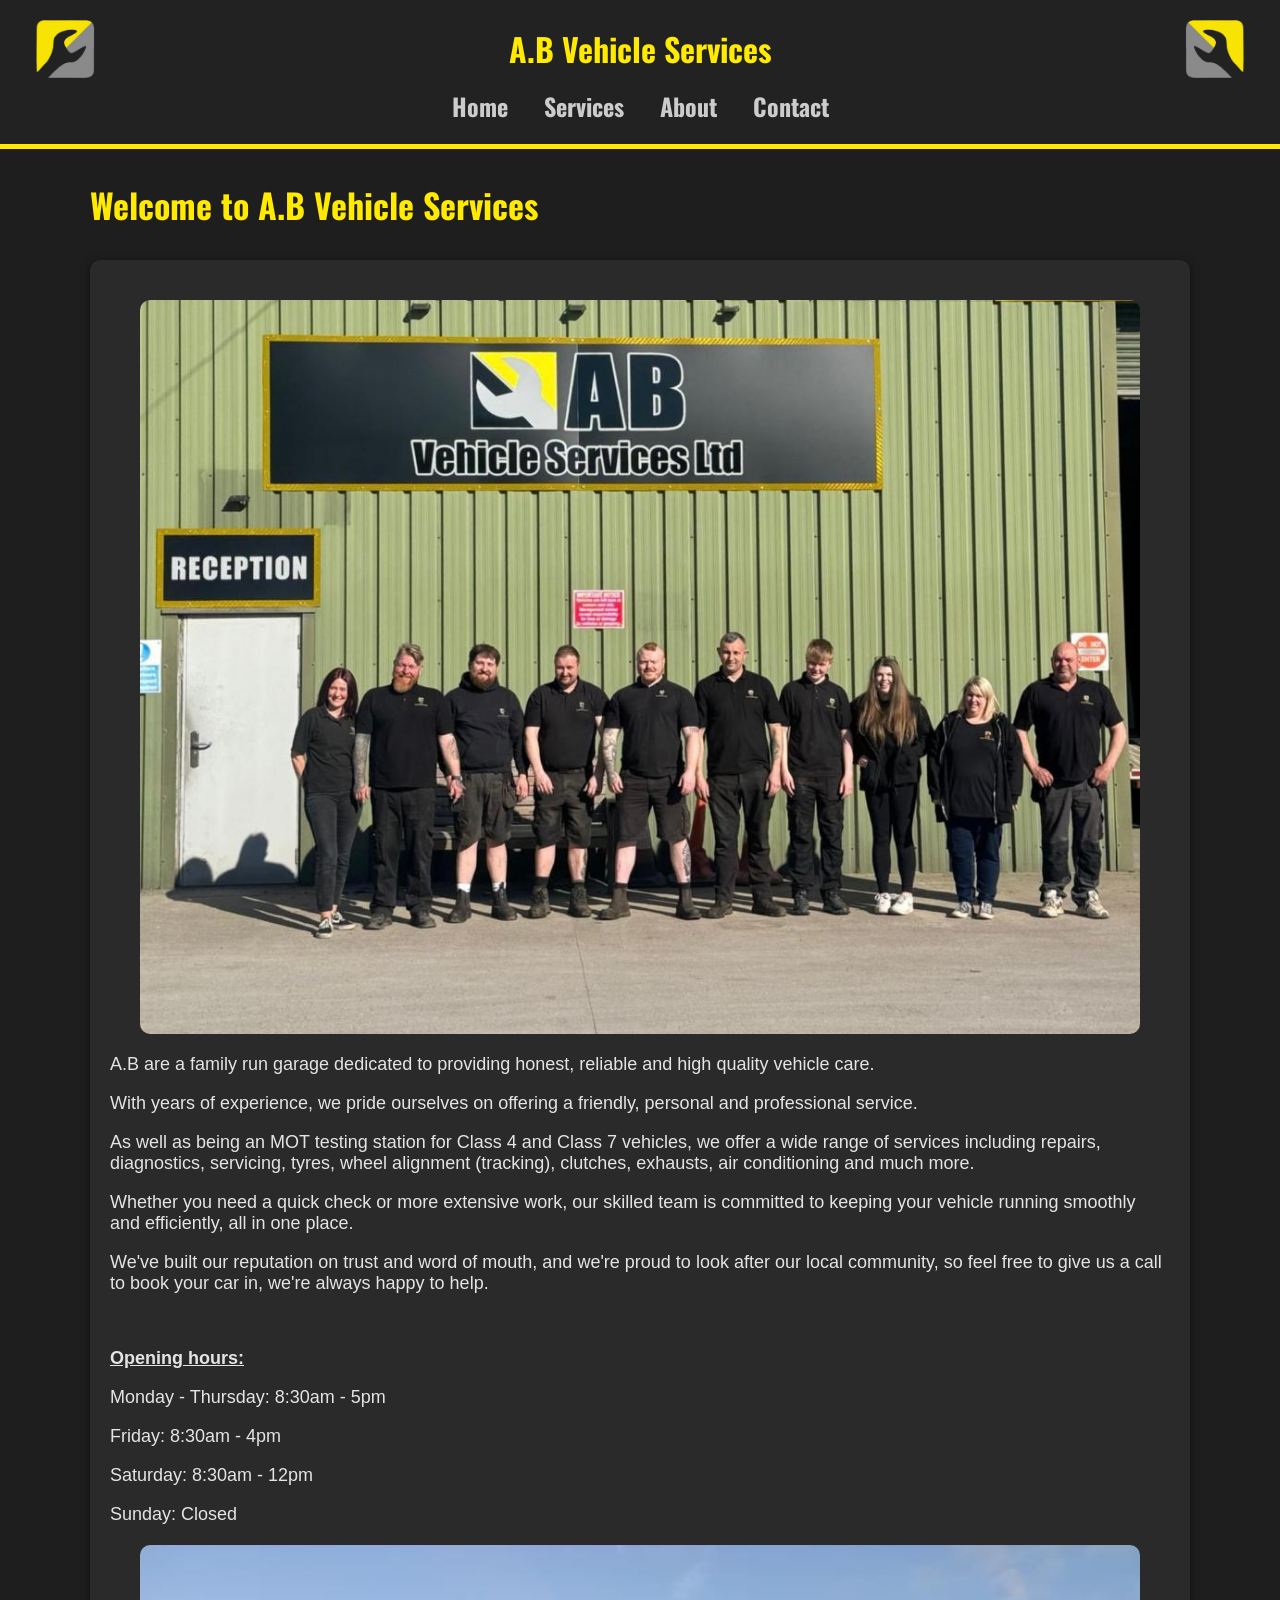
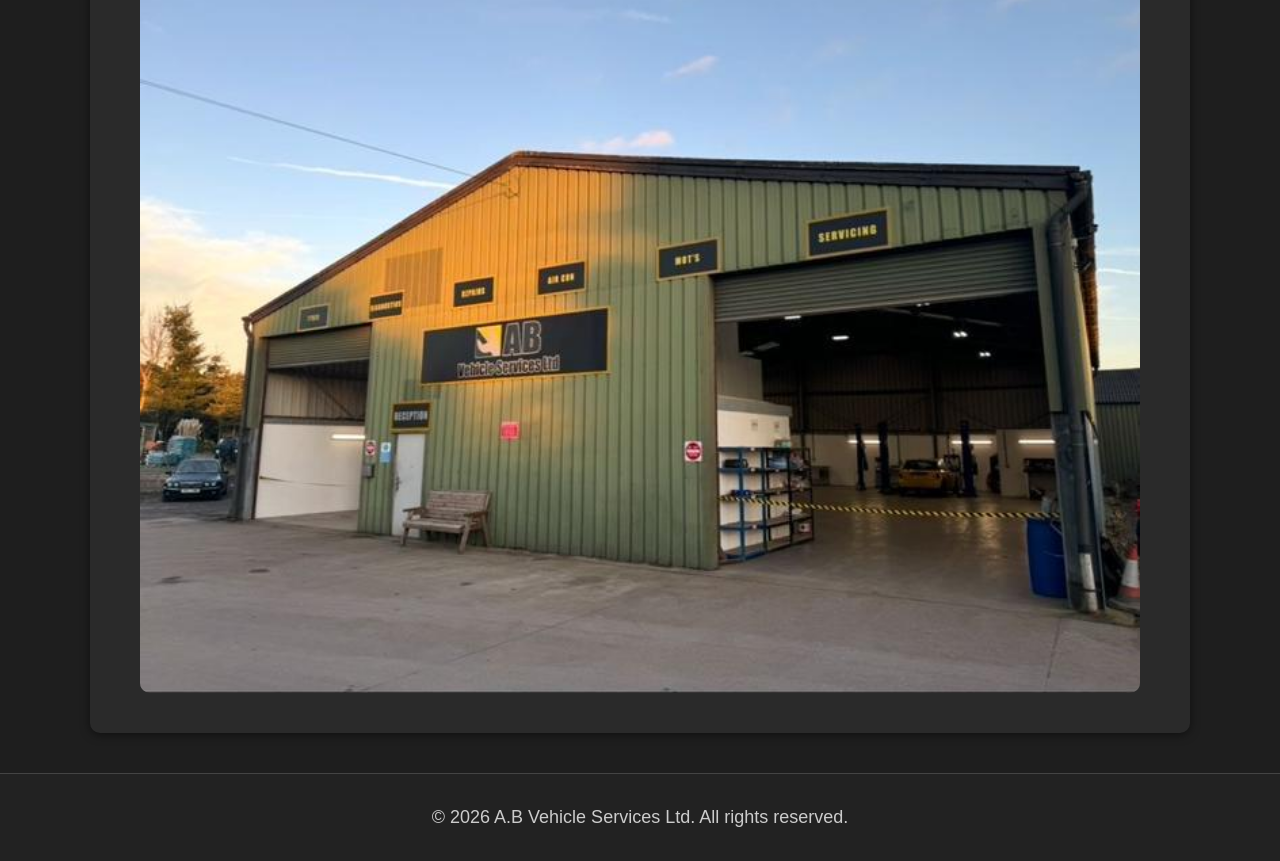
<file: index.html>
<!DOCTYPE html>
<html>
<head>
    <title>A.B. Vehicle Services</title>
    <link rel="stylesheet" href="styles.css">
    <meta name="viewport" content="width=device-width, initial-scale=1.0">

</head>
<link href="https://fonts.googleapis.com/css2?family=Oswald:wght@700&display=swap" rel="stylesheet">
<link href="https://fonts.googleapis.com/css2?family=OpenSans:wght@400;500&display=swap" rel="stylesheet">

<body>

    <header>

        <div class="header">
            <img src="ABlogo2.png" class="side-img">
            <h1 class="title">A.B Vehicle Services</h1>
            <img src="ABlogo.png" class="side-img">
        </div>
       
        <nav>
            <a href="index.html">Home</a>
            <a href="services.html">Services</a>
            <a href="about.html">About</a>
            <a href="contact.html">Contact</a>
        </nav>

    </header>

   <!-- HERO SECTION -->
<div class="container" id="home">
    <h2 class="page-title">Welcome to A.B Vehicle Services</h2>
    <div class="card">
        <img src="group.png" alt="Description of image" class="intro-image">
        <p>
            A.B are a family run garage dedicated to providing honest, reliable and high quality vehicle care.
        </p>
        <p>
        With years of experience, we pride ourselves on offering a friendly, personal and professional service.
        </p>
        <p>
        As well as being an MOT testing station for Class 4 and Class 7 vehicles, we offer a wide range of services including repairs, diagnostics, servicing, tyres, wheel alignment (tracking), clutches, exhausts, air conditioning and much more.
        </p>
        <p>
        Whether you need a quick check or more extensive work, our skilled team is committed to keeping your vehicle running smoothly and efficiently, all in one place.
        </p>
        <p>
        We've built our reputation on trust and word of mouth, and we're proud to look after our local community, so feel free to give us a call to book your car in, we're always happy to help.
        </p>
        <br>
        <p>
        <b><u>Opening hours:</u></b>
        </p>
        <p>
        Monday - Thursday: 8:30am - 5pm
        </p>
        <p>
        Friday: 8:30am - 4pm
        </p>
        <p>
        Saturday: 8:30am - 12pm
        </p>
        <p>
        Sunday: Closed
        </p>
        <img src="AB_EXT.png" alt="Description of image" class="intro-image">
    </div>
</div>
<footer class="footer">
    <p>© 2026 A.B Vehicle Services Ltd. All rights reserved.</p>
</footer>
</body>
</html>
</file>
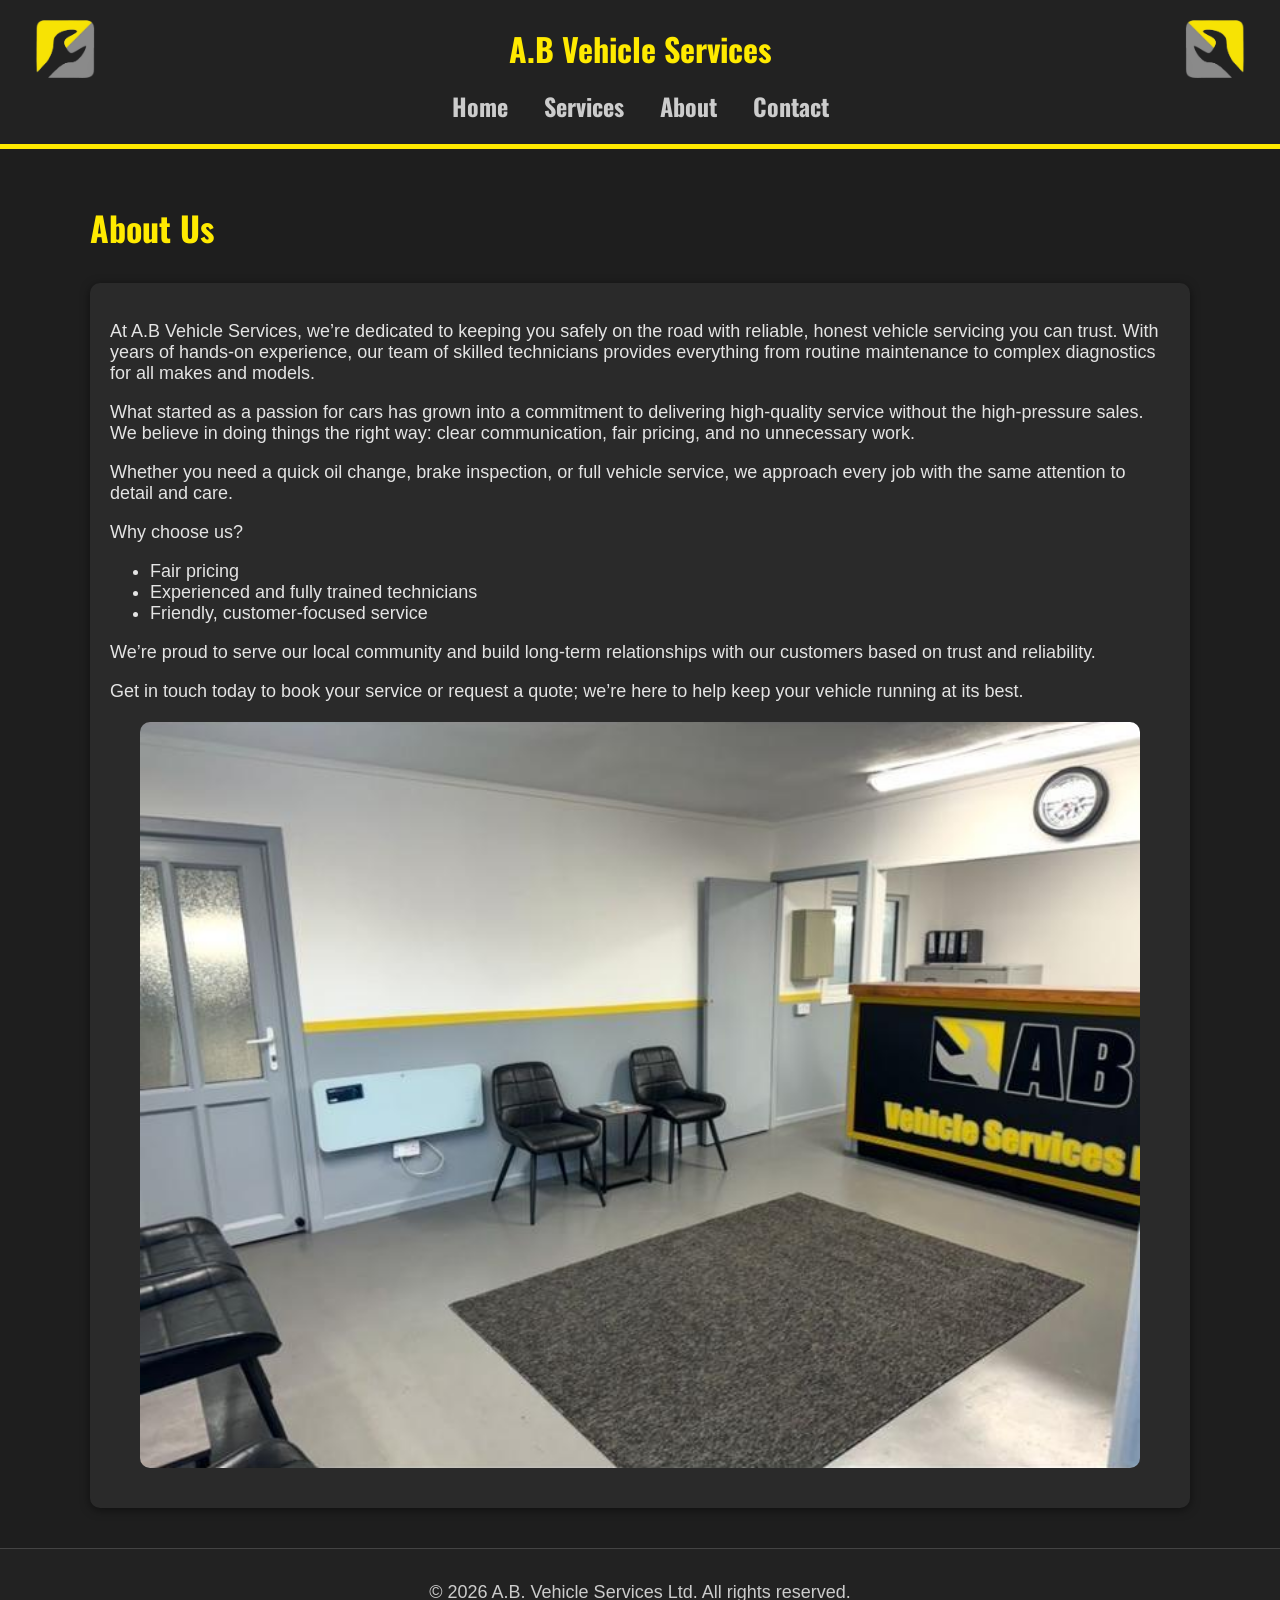
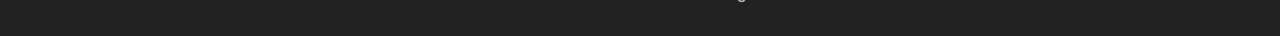
<file: about.html>
<!DOCTYPE html>
<html>
<head>
    <title>About - A.B. Vehicle Services</title>
    <meta name="viewport" content="width=device-width, initial-scale=1.0">

    <link rel="stylesheet" href="styles.css">
</head>

<link href="https://fonts.googleapis.com/css2?family=Oswald:wght@700&display=swap" rel="stylesheet">
<link href="https://fonts.googleapis.com/css2?family=OpenSans:wght@400;500&display=swap" rel="stylesheet">


<body>

<header>
         <div class="header">
            <img src="ABlogo2.png" class="side-img">
            <h1 class="title">A.B Vehicle Services</h1>
            <img src="ABlogo.png" class="side-img">
        </div>

    <nav>
        <a href="index.html">Home</a>
        <a href="services.html">Services</a>
        <a href="about.html">About</a>
        <a href="contact.html">Contact</a>
    </nav>
</header>

<div class="container" id="about">
    <h1 class="page-title">About Us</h1>
    <div class="card">
        <p> At A.B Vehicle Services, we’re dedicated to keeping you safely on the road with reliable, honest vehicle servicing you can trust. With years of hands-on experience, our team of skilled technicians provides everything from routine maintenance to complex diagnostics for all makes and models. </p>
        <p> What started as a passion for cars has grown into a commitment to delivering high-quality service without the high-pressure sales. We believe in doing things the right way: clear communication, fair pricing, and no unnecessary work. </p>
        <p> Whether you need a quick oil change, brake inspection, or full vehicle service, we approach every job with the same attention to detail and care. </p>
        <p> Why choose us? </p>
        <ul class="list">
            <li> Fair pricing </li>
            <li> Experienced and fully trained technicians </li>
            <li> Friendly, customer-focused service </li>
        </ul>
        <p> We’re proud to serve our local community and build long-term relationships with our customers based on trust and reliability. </p>
        <p> Get in touch today to book your service or request a quote; we’re here to help keep your vehicle running at its best. </p>
        <img src="AB_OFF.png" alt="Description of image" class="intro-image">
    </div>
</div>

<footer class="footer">
    <p>© 2026 A.B. Vehicle Services Ltd. All rights reserved.</p>
</footer>
</body>
</html>
</file>
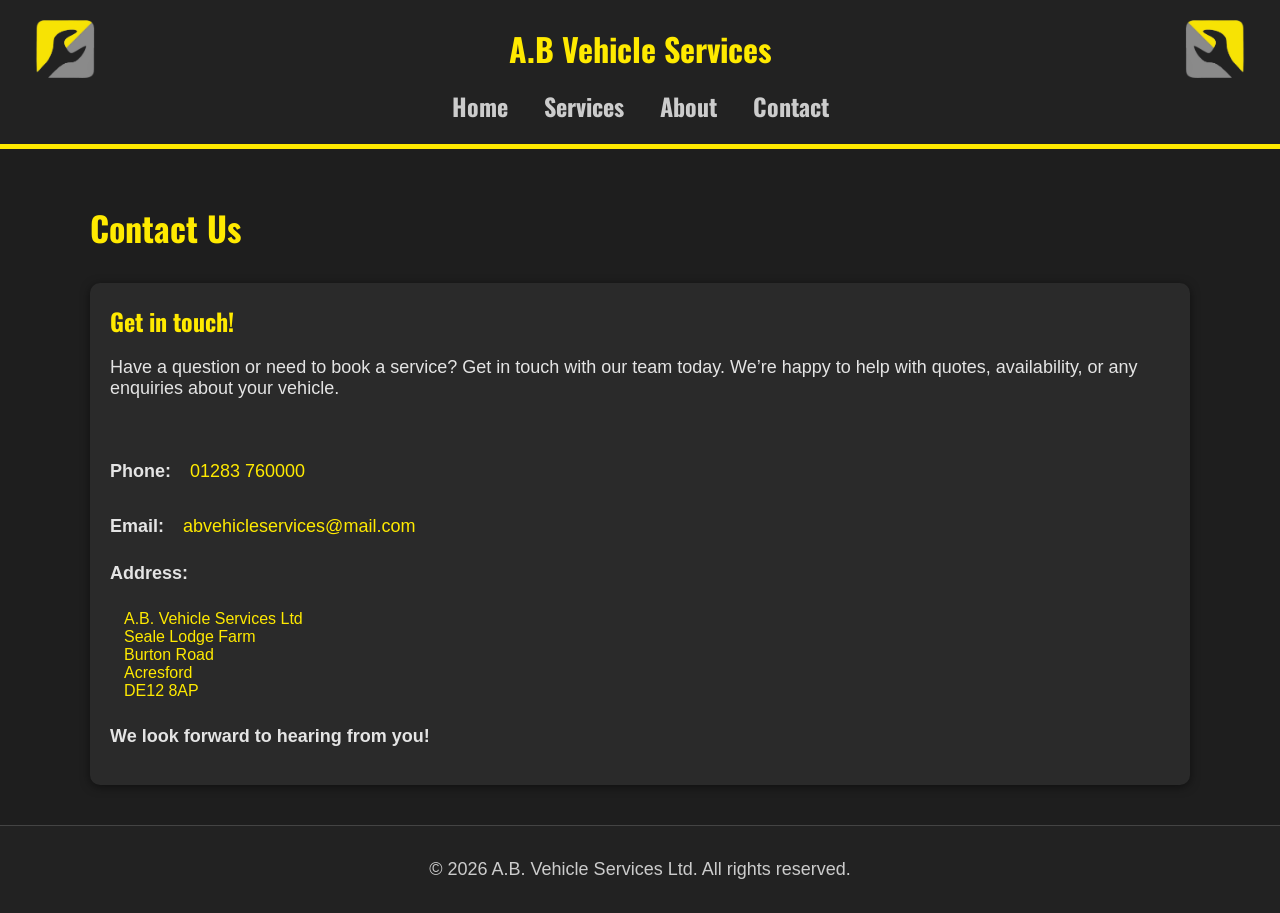
<file: contact.html>
<!DOCTYPE html>
<html>
<head>
    <title>Contact - A.B. Vehicle Services</title>
    <meta name="viewport" content="width=device-width, initial-scale=1.0">

    <link rel="stylesheet" href="styles.css">
</head>

<link href="https://fonts.googleapis.com/css2?family=Oswald:wght@700&display=swap" rel="stylesheet">
<link href="https://fonts.googleapis.com/css2?family=OpenSans:wght@400;500&display=swap" rel="stylesheet">


<body>

<header>
        <div class="header">
            <img src="ABlogo2.png" class="side-img">
            <h1 class="title">A.B Vehicle Services</h1>
            <img src="ABlogo.png" class="side-img">
        </div>

    <nav>
        <a href="index.html">Home</a>
        <a href="services.html">Services</a>
        <a href="about.html">About</a>
        <a href="contact.html">Contact</a>
    </nav>
</header>

<div class="container" id="contact">
    <h1 class="page-title">Contact Us</h1>
    <div class="card">  
        <h2> Get in touch! </h2>
        <p> Have a question or need to book a service? Get in touch with our team today. We’re happy to help with quotes, availability, or any enquiries about your vehicle. </p>
        <br>
        <p><strong>Phone:</strong> <a href="tel:01283 760000" class="phone"> 01283 760000</a></p>
        <p><strong>Email:</strong> <a href="mailto:abvehicleservices@mail.com" class="email"> abvehicleservices@mail.com</a></p>
        
        <p><strong> Address: </strong></p>
        <a href="https://maps.app.goo.gl/xmYuVkQC7DoTAZUq8" class="address" target="_blank">
        <div>A.B. Vehicle Services Ltd</div>
        <div>Seale Lodge Farm</div>
        <div>Burton Road</div>
        <div>Acresford</div>
        <div>DE12 8AP</div>
        </a>
        <br>
        <p><strong> We look forward to hearing from you! </strong></p>
    </div>
</div>

<footer class="footer">
    <p>© 2026 A.B. Vehicle Services Ltd. All rights reserved.</p>
</footer>
</body>
</html>
</file>
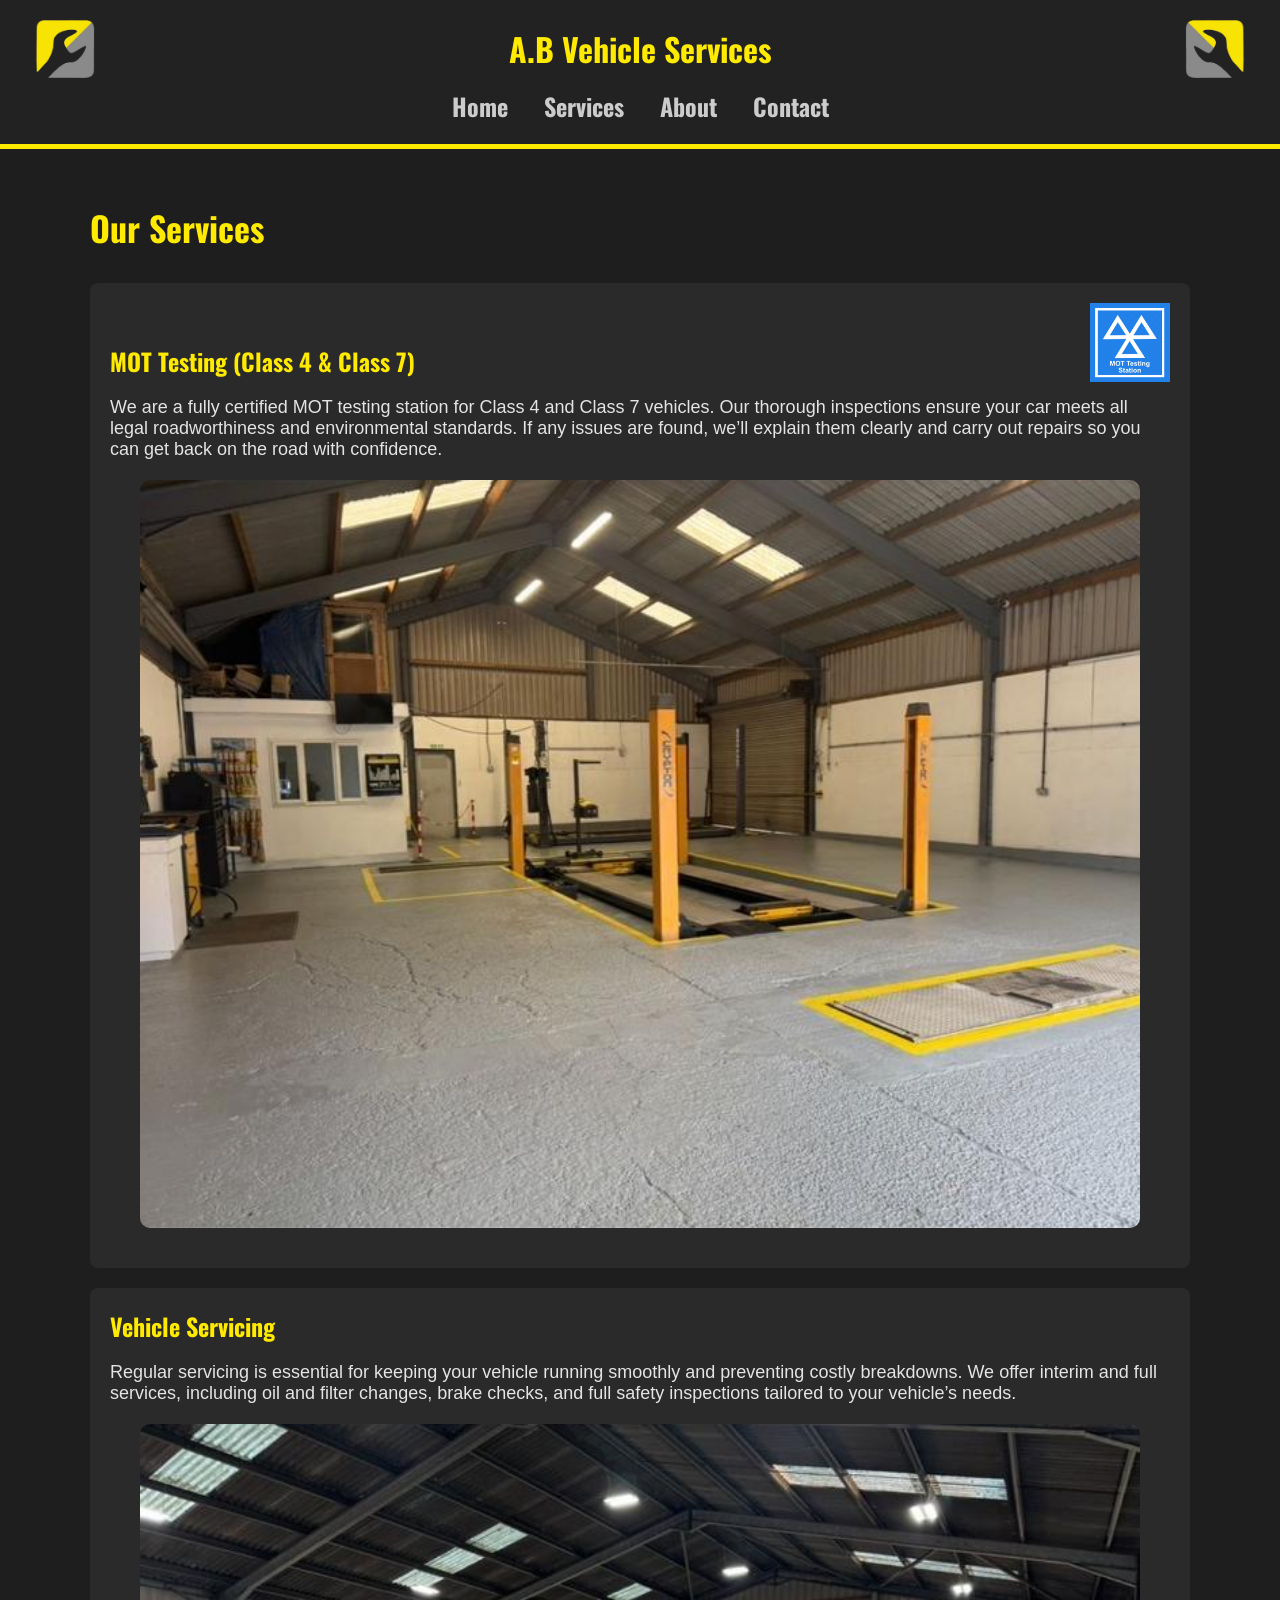
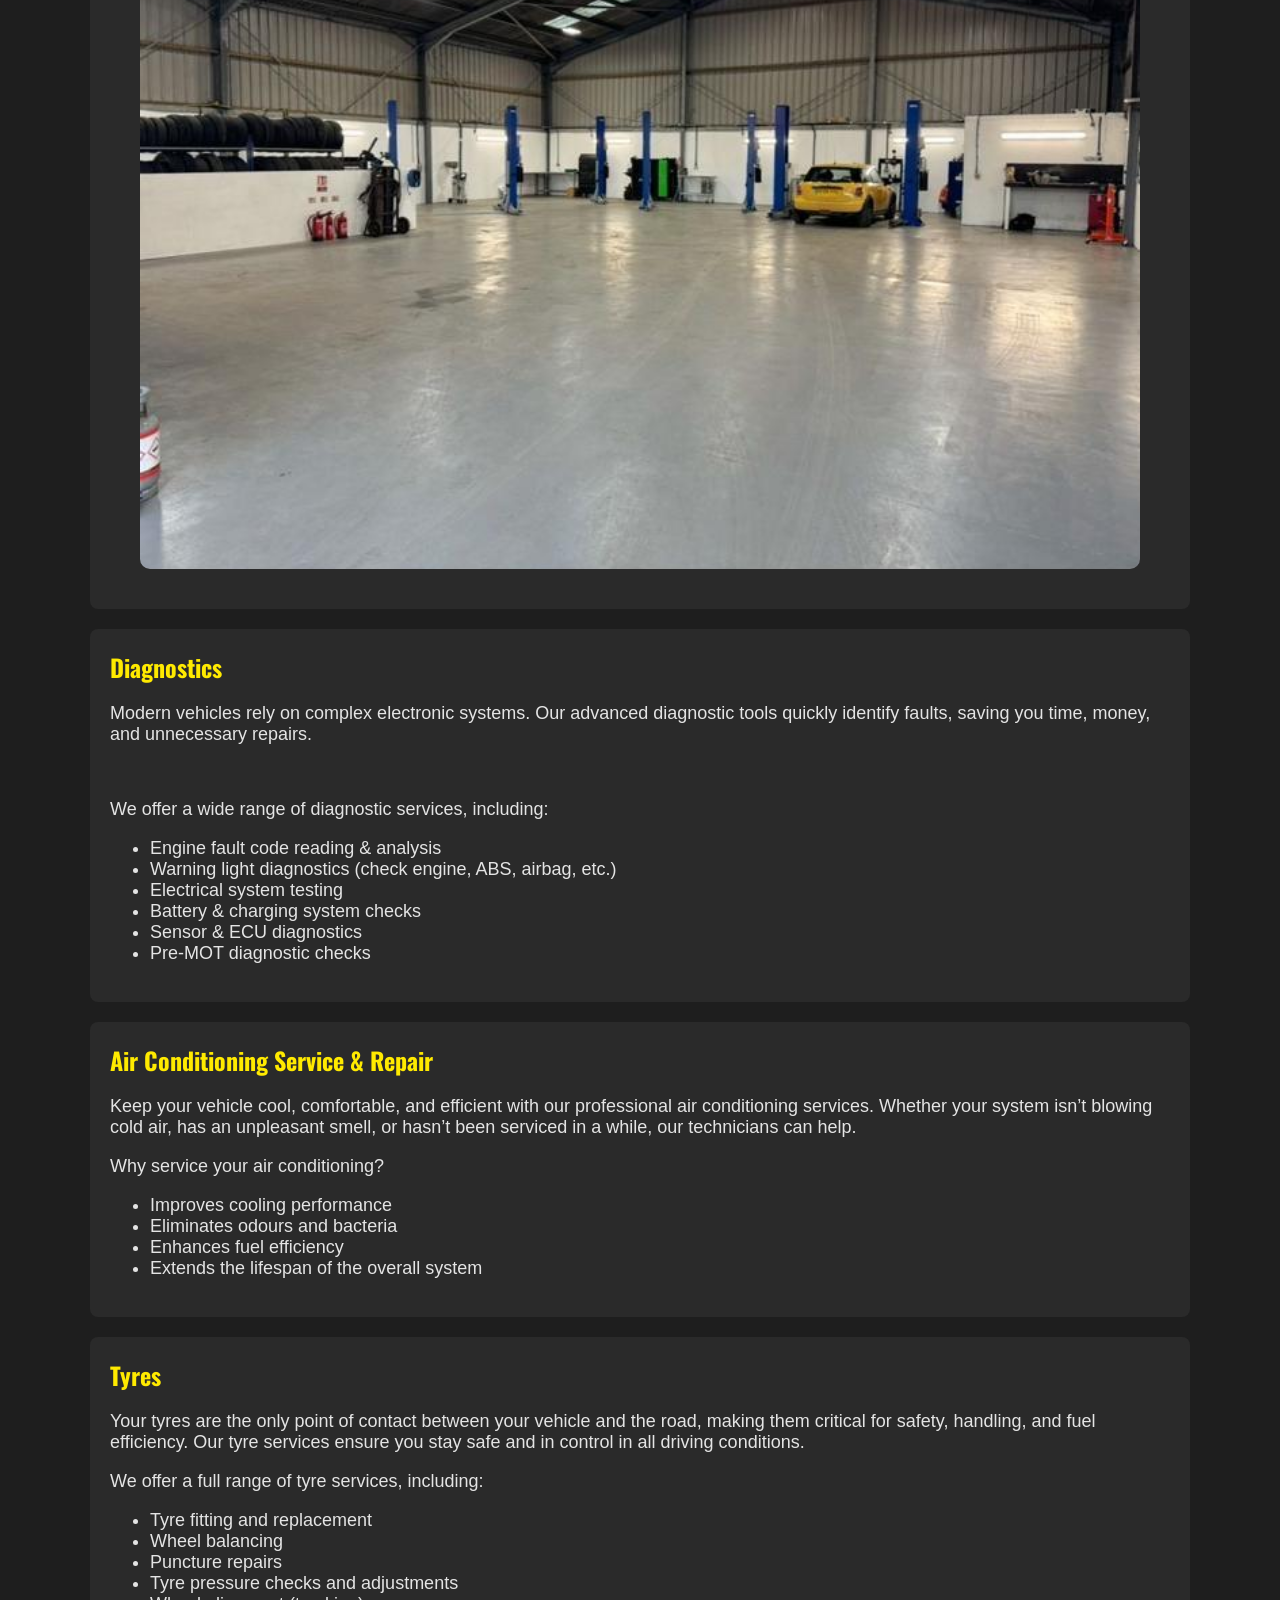
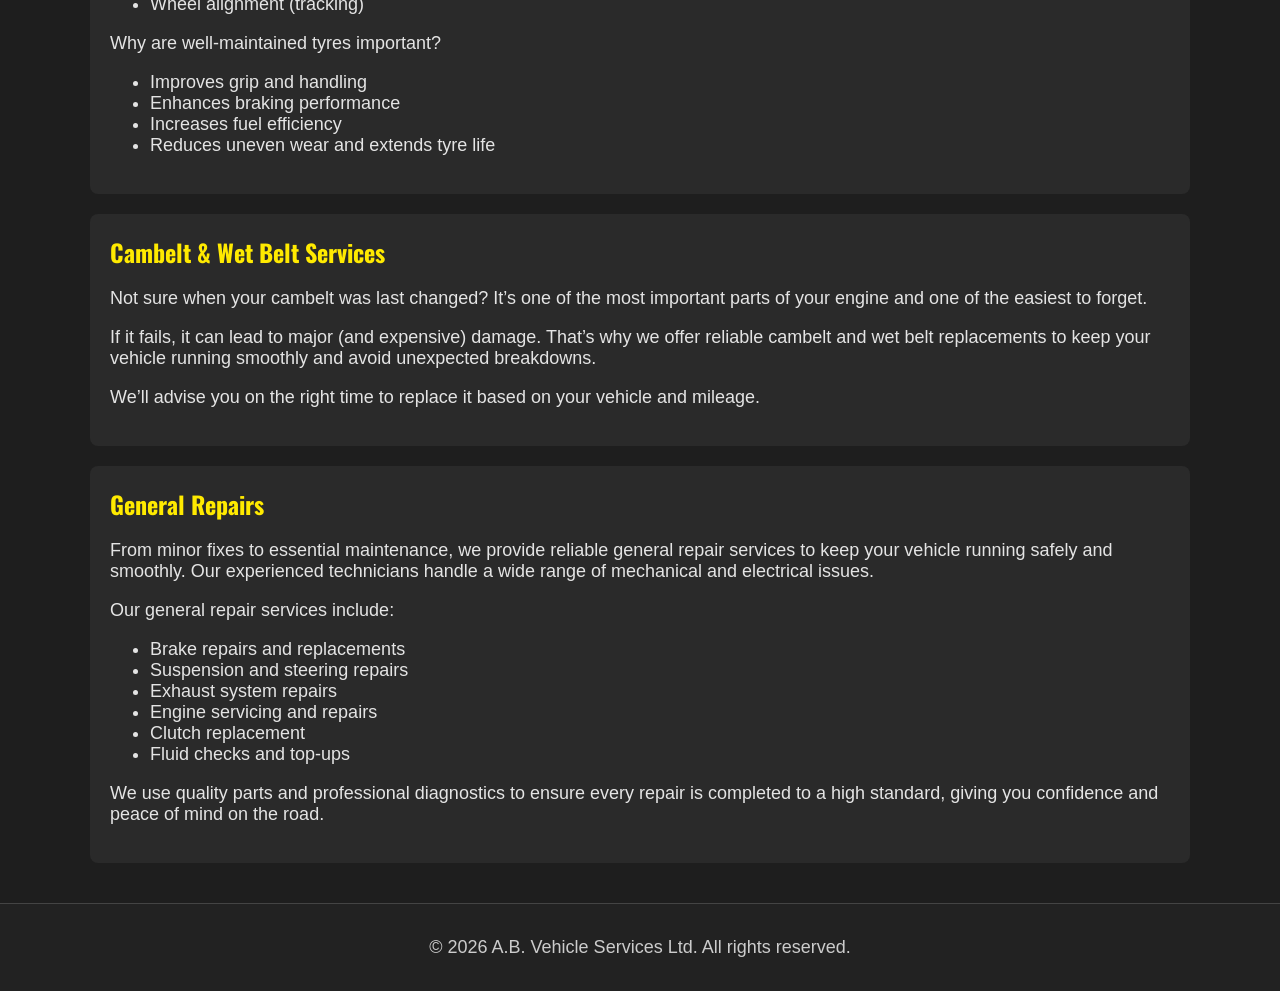
<file: services.html>
<!DOCTYPE html>
<html>
<head>

    <title>Services - A.B. Vehicle Services</title>
    <meta name="viewport" content="width=device-width, initial-scale=1.0">

    <link rel="stylesheet" href="styles.css">
</head>

<link href="https://fonts.googleapis.com/css2?family=Oswald:wght@700&display=swap" rel="stylesheet">
<link href="https://fonts.googleapis.com/css2?family=OpenSans:wght@400;500&display=swap" rel="stylesheet">


<body>

<header>
        <div class="header">
            <img src="ABlogo2.png" class="side-img">
            <h1 class="title">A.B Vehicle Services</h1>
            <img src="ABlogo.png" class="side-img">
        </div>

    <nav>
        <a href="index.html">Home</a>
        <a href="services.html">Services</a>
        <a href="about.html">About</a>
        <a href="contact.html">Contact</a>
    </nav>
</header>

<div class="container">

  <h1 class="page-title">Our Services</h1>
  

  <div class="services-grid">
    
    <!-- MOTs -->
    <div class="service-card"> 
      <div class="MOTCARD">
        <h2>MOT Testing (Class 4 & Class 7)</h2> 
        <img src="MOT_SIGN.png" alt="Description of image" class="MOTSIGN">
      </div>
      <p>We are a fully certified MOT testing station for Class 4 and Class 7 vehicles. Our thorough inspections ensure your car meets all legal roadworthiness and environmental standards. If any issues are found, we’ll explain them clearly and carry out repairs so you can get back on the road with confidence.</p>
      <img src="AB_MOT.png" alt="Description of image" class="intro-image">
    </div>
    
    <!-- Services -->
    <div class="service-card">
      <h2>Vehicle Servicing</h2>
      <p>Regular servicing is essential for keeping your vehicle running smoothly and preventing costly breakdowns. We offer interim and full services, including oil and filter changes, brake checks, and full safety inspections tailored to your vehicle’s needs.</p>
      <img src="AB_GAR.png" alt="Description of image" class="intro-image">
    </div>
    
    <!-- Diagnostic -->
    <div class="service-card">
      <h2> Diagnostics </h2>
      <p> Modern vehicles rely on complex electronic systems. Our advanced diagnostic tools quickly identify faults, saving you time, money, and unnecessary repairs.</p>
      <br>
      <p> We offer a wide range of diagnostic services, including: </p>
      <ul class="list">
        <li>Engine fault code reading &amp; analysis</li>
        <li>Warning light diagnostics (check engine, ABS, airbag, etc.)</li>
        <li>Electrical system testing</li>
        <li>Battery &amp; charging system checks</li>
        <li>Sensor &amp; ECU diagnostics</li>
        <li>Pre-MOT diagnostic checks</li>
      </ul>
    </div>
    
    <!-- Air con -->
    <div class="service-card">
      <h2> Air Conditioning Service &amp; Repair</h2>
      <p> Keep your vehicle cool, comfortable, and efficient with our professional air conditioning services. Whether your system isn’t blowing cold air, has an unpleasant smell, or hasn’t been serviced in a while, our technicians can help. </p>
      <p> Why service your air conditioning?</p>
      <ul class="list">
        <li> Improves cooling performance </li>
        <li> Eliminates odours and bacteria </li>
        <li> Enhances fuel efficiency </li>
        <li> Extends the lifespan of the overall system </li>
      </ul>
    </div>
    
    <!-- Tyres -->
    <div class="service-card">
      <h2>Tyres</h2>
      <p>Your tyres are the only point of contact between your vehicle and the road, making them critical for safety, handling, and fuel efficiency. Our tyre services ensure you stay safe and in control in all driving conditions.</p>
      <p>We offer a full range of tyre services, including:</p>
      <ul class="list">
        <li>Tyre fitting and replacement</li>
        <li>Wheel balancing</li>
        <li>Puncture repairs</li>
        <li>Tyre pressure checks and adjustments</li>
        <li>Wheel alignment (tracking)</li>
      </ul>
      <p>Why are well-maintained tyres important?</p>
      <ul class="list">
        <li>Improves grip and handling</li>
        <li>Enhances braking performance</li>
        <li>Increases fuel efficiency</li>
        <li>Reduces uneven wear and extends tyre life</li>
      </ul>
    </div>

    <div class="service-card">
      <h2>Cambelt &amp; Wet Belt Services</h2>
      <p> Not sure when your cambelt was last changed? It’s one of the most important parts of your engine and one of the easiest to forget. </p>
      <p> If it fails, it can lead to major (and expensive) damage. That’s why we offer reliable cambelt and wet belt replacements to keep your vehicle running smoothly and avoid unexpected breakdowns. </p>
      <p> We’ll advise you on the right time to replace it based on your vehicle and mileage. </p>
    </div>

    <!-- General repairs -->
    <div class="service-card">
      <h2>General Repairs</h2>
      <p>From minor fixes to essential maintenance, we provide reliable general repair services to keep your vehicle running safely and smoothly. Our experienced technicians handle a wide range of mechanical and electrical issues.</p>
      <p>Our general repair services include:</p>
      <ul class="list">
        <li>Brake repairs and replacements</li>
        <li>Suspension and steering repairs</li>
        <li>Exhaust system repairs</li>
        <li>Engine servicing and repairs</li>
        <li>Clutch replacement</li>
        <li>Fluid checks and top-ups</li>
      </ul>

      <p>We use quality parts and professional diagnostics to ensure every repair is completed to a high standard, giving you confidence and peace of mind on the road.</p>
    </div>

  </div>

</div>


<footer class="footer">
    <p>© 2026 A.B. Vehicle Services Ltd. All rights reserved.</p>
</footer>
</body>
</html>
</file>
<file: styles.css>
body {
    margin: 0;
    font-family: Arial, sans-serif;
    background-color: #1e1e1e;
    color: #e4e4e4;
}

header {
    background: #222;
    padding: 20px;
    border-bottom: 5px solid #ffea00;
    font-family: 'Oswald', sans-serif;
    font-size: 24px;       /* adjust size as needed */
}

p {
  font-size: 18px; /* default is usually 16px */
  font-family: 'Open Sans', sans-serif;
}

.header {
  display: flex;
  align-items: center;
  justify-content: space-between;
  padding: 0 15px; /*pulls logos in from edges */
}

.title {
  flex: 1;                    /* takes up remaining space */
  text-align: center;         /* centers the text */
}

.side-img {
  width: 60px;                /* adjust as needed */
}

.logo {
    width: 80px;
    height: auto;
}

header h1 {
    margin: 0;
    color: #f5f5f5;
    font-size: 32px;
    color: #ffea00;
    align-items: center;
}

/* NAVIGATION */
nav {
    margin-top: 10px;
    text-align: center;
}

nav a {
    margin: 0 15px;
    text-decoration: none;
    color: #ccc;
    font-weight: bold;
    transition: 0.2s;
}

nav a:hover {
    color: #ffea00;
}



.card {
    background: #2a2a2a;
    padding: 20px;
    border-radius: 10px;
    margin-bottom: 20px;
    box-shadow: 0 2px 10px rgba(0,0,0,0.5);
}

h2 {
    color: #ffea00;
}

.footer {
    text-align: center;
    padding: 15px 0;
    background-color: #222; /* matches dark header */
    color: #ccc;
    font-size: 14px;
    margin-top: 40px;
    border-top: 1px solid #444;
}

.intro-image {
    width: 100%;        /* image fills the card width */
    max-width: 1000px;   /* optional: limit size */
    display: block;
    margin: 20px auto;  /* centers the image */
    border-radius: 10px; /* optional: rounded corners */
}

/* Controls page width */
.container {
  max-width: 1100px;
  margin: 0 auto;
  padding: 30px 15px 0 15px;
}

/* Styles each service box */
.service-card {
  margin-bottom: 10px;  
  background-color: #2a2a2a;
  padding: 20px;
  margin: 20px 0;
  border-radius: 8px;
}

.page-title {
  color: #ffea00;
  font-family: 'Oswald', sans-serif;
  font-size: 34px;
  margin-bottom: 30px;
}

.MOTCARD {
    padding-top: 40px; /* pushes content down below the icon */
}

.service-card {
  position: relative; /* IMPORTANT: makes this the reference point */
}

.MOTSIGN {
  position: absolute;
  top: 20px;   /* distance from top of card */
  right: 20px; /* distance from right edge */
}
.MOTSIGN {
 width: 80px;
}

.card-header {
  align-items: center;
  gap: 10px;
}

.card-header h2 {
  margin: 0;
  color: #ffea00;
  font-family: 'Oswald', sans-serif;
}

h2 {
  color: #ffea00;
  font-family: 'Oswald', sans-serif;
  font-size: 24px;
  margin: 0;
}

.list {
  font-size: 18px; /* default is usually 16px */
  font-family: 'Open Sans', sans-serif;
}

a.phone {
  color: #ffea00;
  text-decoration: none;
  font-weight: 500;
  display: inline-block;
  padding: 8px 14px;
  border-radius: 6px;
  background-color: transparent;
}

a.phone:hover {
  color: #faf4a8;
  text-decoration: none;
}

a.email {
  color: #ffea00;
  text-decoration: none;
  font-weight: 500;
  display: inline-block;
  padding: 8px 14px;
  border-radius: 6px;
  background-color: transparent;
}

a.email:hover {
  color: #faf4a8;
  text-decoration: none;
}

a.address {
  color: #ffea00;
  text-decoration: none;
  font-weight: 500;
  display: inline-block;
  padding: 8px 14px;
  border-radius: 6px;
  background-color: transparent;
}

a.address:hover {
  color: #faf4a8;
  text-decoration: none;
}


a.phone,
a.phone:visited,
a.email,
a.email:visited,
a.address,
a.address:visited {
  color: #ffea00;
  text-decoration: none;
  font-weight: 500;
  display: inline-block;
  padding: 8px 14px;
  border-radius: 6px;
  background-color: transparent;
}

a.phone:hover,
a.email:hover,
a.address:hover {
  color: #faf4a8;
}

/* Mobile screen adjustment */
@media (max-width: 768px) {
  p {
    font-size: 15px;
  }

  header h1 {
    font-size: 24px;
  }

  .services-title {
    font-size: 26px;
  }

  header {
    padding: 12px;
  }

  .side-img {
    width: 40px;
  }

  .logo {
    width: 60px;
  }

  .MOTSIGN {
    width: 40px;
}
  .list {
  font-size: 15px;

}
}
</file>
